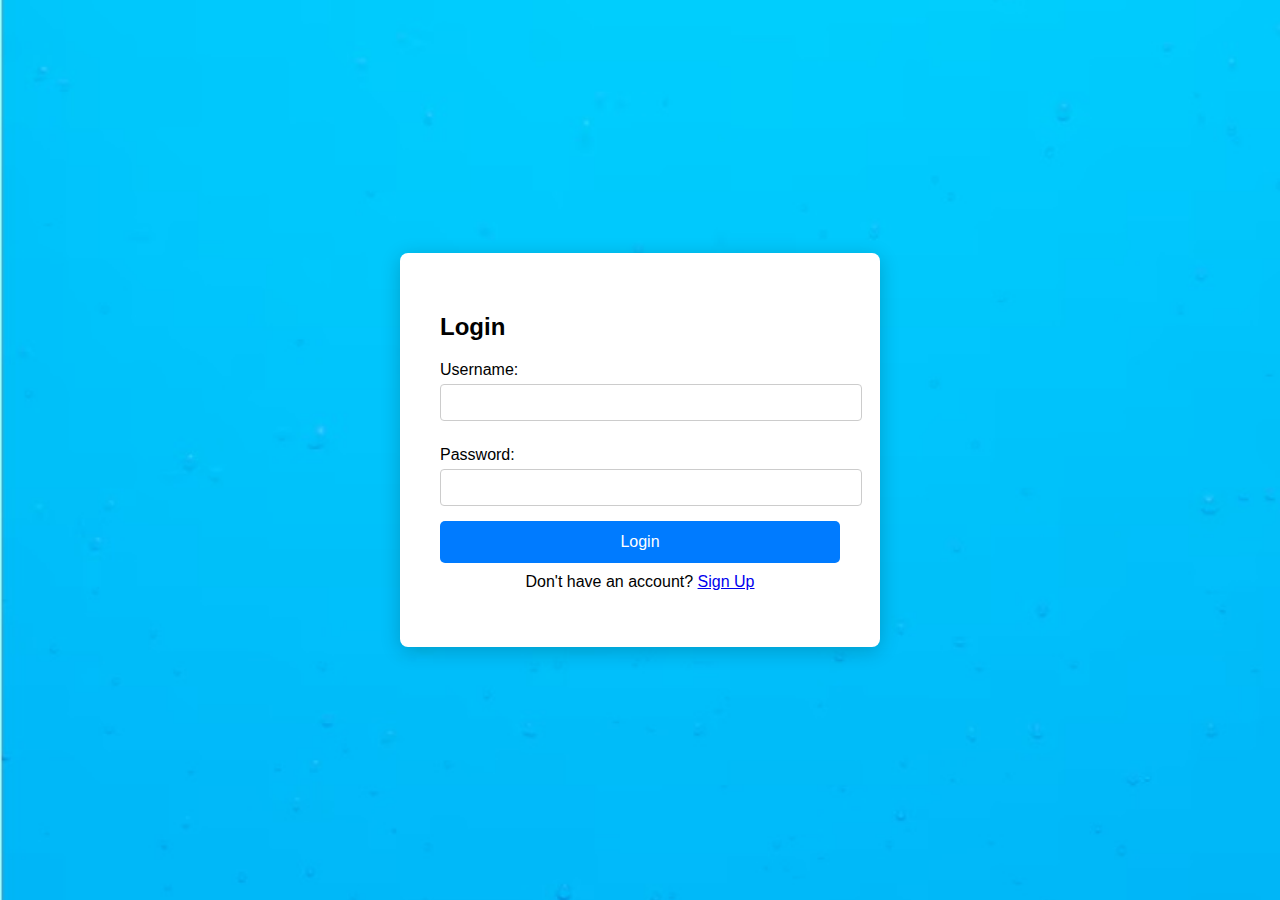
<file: index.html>
<!DOCTYPE html>
<html lang="en">
<head>
    <meta charset="UTF-8">
    <meta name="viewport" content="width=device-width, initial-scale=1.0">
    <title>Login & Sign Up</title>
    <link rel="stylesheet" href="stylelogin.css">
    
</head>
<body>
    <div class="container">
        <div id="loginSection">
            <h2>Login</h2>
            <form id="loginForm">
                <label for="username">Username:</label>
                <input type="text" id="username" required>
                <label for="password">Password:</label>
                <input type="password" id="password" required>
                <button type="submit">Login</button>
            </form>
            <p>Don't have an account? <a href="#" id="showSignup">Sign Up</a></p>
        </div>

        <div id="signupSection" style="display: none;">
            <h2>Sign Up</h2>
            <form id="signupForm">
                <label for="newUsername">Username:</label>
                <input type="text" id="newUsername" required>
                <label for="email :">Email:</label>
                <input type="text:" id="email" required>
                <label for="newPassword">Password:</label>
                
                <input type="password" id="newPassword" required>
                <button type="submit">Sign Up</button>
            </form>
            <p>Already have an account? <a href="#" id="showLogin">Login</a></p>
        </div>
    </div>
    <script>
        document.getElementById('loginForm').addEventListener('submit', function(event) {
            event.preventDefault();
            const username = document.getElementById('username').value;
            const password = document.getElementById('password').value;

            // Simplified login validation
            if (username && password) {
                // Redirect to home.html after successful login
                window.location.href = 'home.html';
            } else {
                alert("Please enter both username and password.");
            }
        });

        document.getElementById('signupForm').addEventListener('submit', function(event) {
            event.preventDefault();
            const newUsername = document.getElementById('newUsername').value;
            const newPassword = document.getElementById('newPassword').value;

            // Here, you would typically send this data to your server
            alert(`Account created for ${newUsername}!`);
        });

        document.getElementById('showSignup').addEventListener('click', function() {
            document.getElementById('loginSection').style.display = 'none';
            document.getElementById('signupSection').style.display = 'block';
        });

        document.getElementById('showLogin').addEventListener('click', function() {
            document.getElementById('signupSection').style.display = 'none';
            document.getElementById('loginSection').style.display = 'block';
        });
    </script>
</body>
</html>
</file>
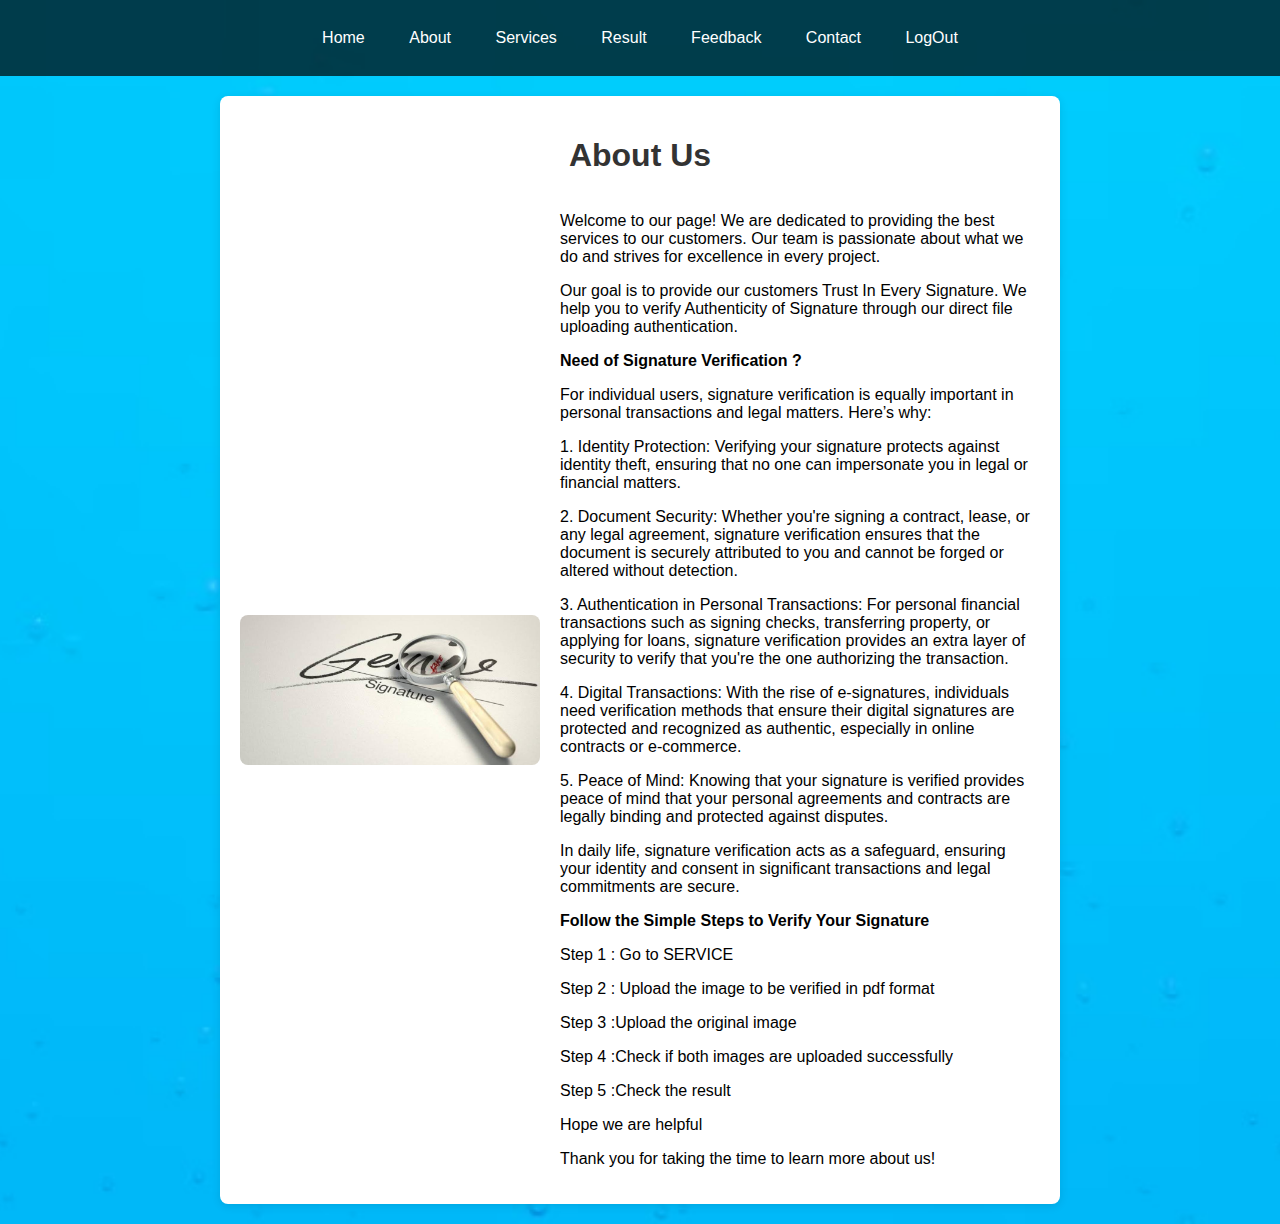
<file: about.html>
<!DOCTYPE html>
<html lang="en">
<head>
    <meta charset="UTF-8">
    <meta name="viewport" content="width=device-width, initial-scale=1.0">
    <title>About Us</title>
    <link rel="stylesheet" href="styleabout.css">
   
</head>
<body>
    <div class="navbar">
        <a href="home.html">Home</a>
        <a href="about.html">About</a>
        <a href="service.html">Services</a>
        <a href="result.html">Result</a>
        
        <a href="feedback.html">Feedback</a>
        <a href="contact.html">Contact</a>
        <a href="index.html">LogOut</a>
    </div>
    
    <div class="container">
        <h1>About Us</h1>
        <div class="content">
            <img src="forgery2.jpg" alt="About Us" class="about-photo">
            <div class="text">
                <p>Welcome to our page! We are dedicated to providing the best services to our customers. Our team is passionate about what we do and strives for excellence in every project.</p>
                <p>Our goal is to provide our customers Trust In Every Signature. We help you to verify Authenticity of Signature through our direct file uploading authentication.</p> 
                <b>Need of Signature Verification ? </b>
                <p>For individual users, signature verification is equally important in personal transactions and legal matters. Here’s why:

                <p>1. Identity Protection: Verifying your signature protects against identity theft, ensuring that no one can impersonate you in legal or financial matters.</p>
                    
                    
                   <p> 2. Document Security: Whether you're signing a contract, lease, or any legal agreement, signature verification ensures that the document is securely attributed to you and cannot be forged or altered without detection.</p>
                    
                    
                    <p>3. Authentication in Personal Transactions: For personal financial transactions such as signing checks, transferring property, or applying for loans, signature verification provides an extra layer of security to verify that you're the one authorizing the transaction.</p>
                    
                    
                  <p> 4. Digital Transactions: With the rise of e-signatures, individuals need verification methods that ensure their digital signatures are protected and recognized as authentic, especially in online contracts or e-commerce.</p>
                    
                    
                   <p> 5. Peace of Mind: Knowing that your signature is verified provides peace of mind that your personal agreements and contracts are legally binding and protected against disputes.
                    <p>In daily life, signature verification acts as a safeguard, ensuring your identity and consent in significant transactions and legal commitments are secure.</p>
                    <b>Follow the Simple Steps to Verify Your Signature </b>
                    <p>Step 1 : Go to SERVICE</p>
                    <P>Step 2 : Upload the image to be verified in pdf format</P>
                    <p>Step 3 :Upload the original image</p>
                    <p>Step 4 :Check if both images are uploaded successfully</p>
                    <p>Step 5 :Check the result</p>
                    <p>Hope we are helpful</p>
                <p>Thank you for taking the time to learn more about us!</p>
            </div>
        </div>
    </div>
</body>
</html>
</file>
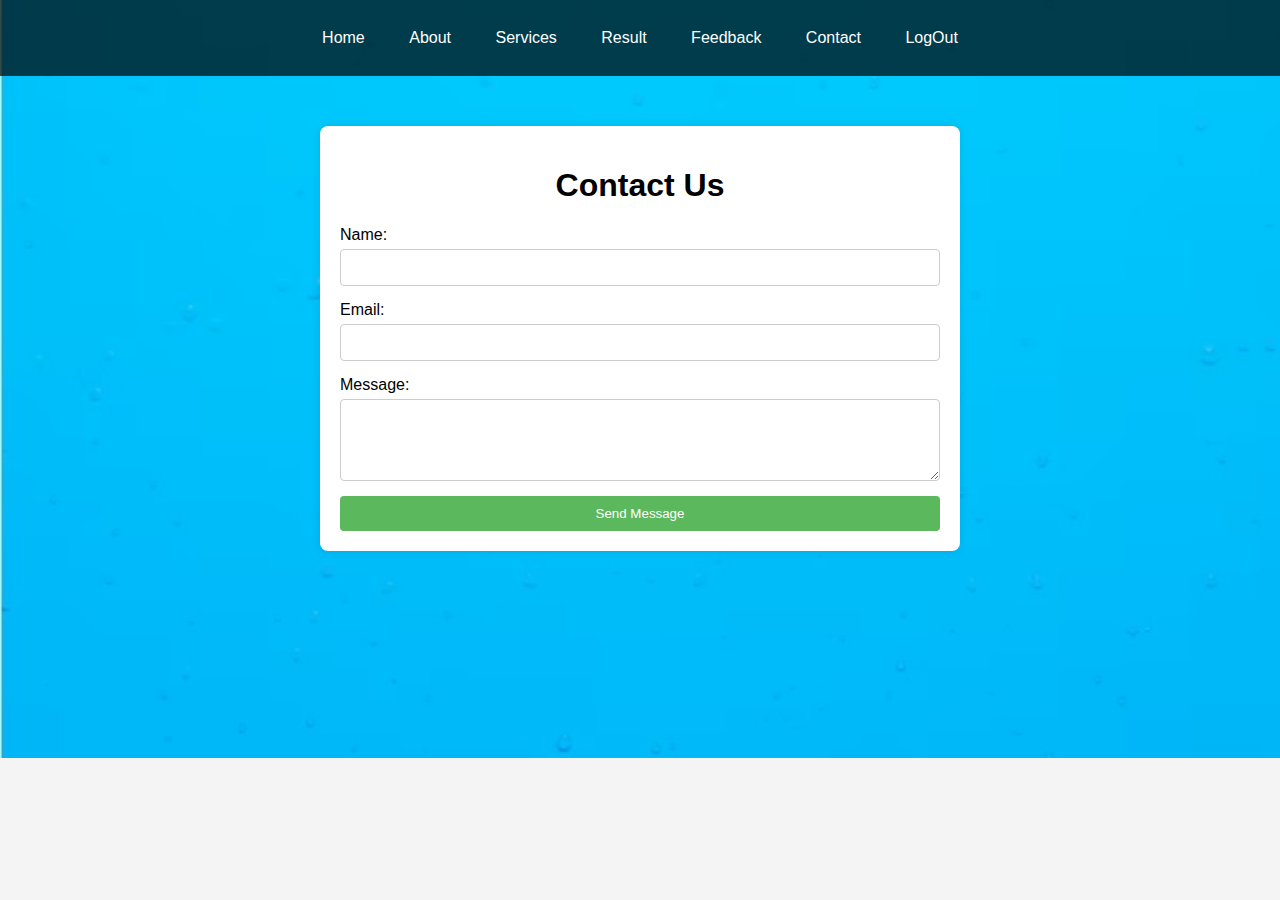
<file: contact.html>
<!DOCTYPE html>
<html lang="en">
<head>
    <meta charset="UTF-8">
    <meta name="viewport" content="width=device-width, initial-scale=1.0">
    <title>Contact Us</title>
    <link rel="stylesheet" href="stylecontact.css">
</head>
<body>
    
    <div class="navbar">
        <a href="home.html">Home</a>
        <a href="about.html">About</a>
        <a href="service.html">Services</a>
        <a href="result.html">Result</a>
        
        <a href="feedback.html">Feedback</a>
        <a href="contact.html">Contact</a>
        <a href="index.html">LogOut</a>
    </div>
    <div class="container">
        <h1>Contact Us</h1>
        <form id="contact-form" action="/contact" method="POST">
            <label for="name">Name:</label>
            <input type="text" id="name" name="name" required>

            <label for="email">Email:</label>
            <input type="email" id="email" name="email" required>

            <label for="message">Message:</label>
            <textarea id="message" name="message" rows="4" required></textarea>

            <button type="submit">Send Message</button>
        </form>
    </div>
</body>
</html>
</file>
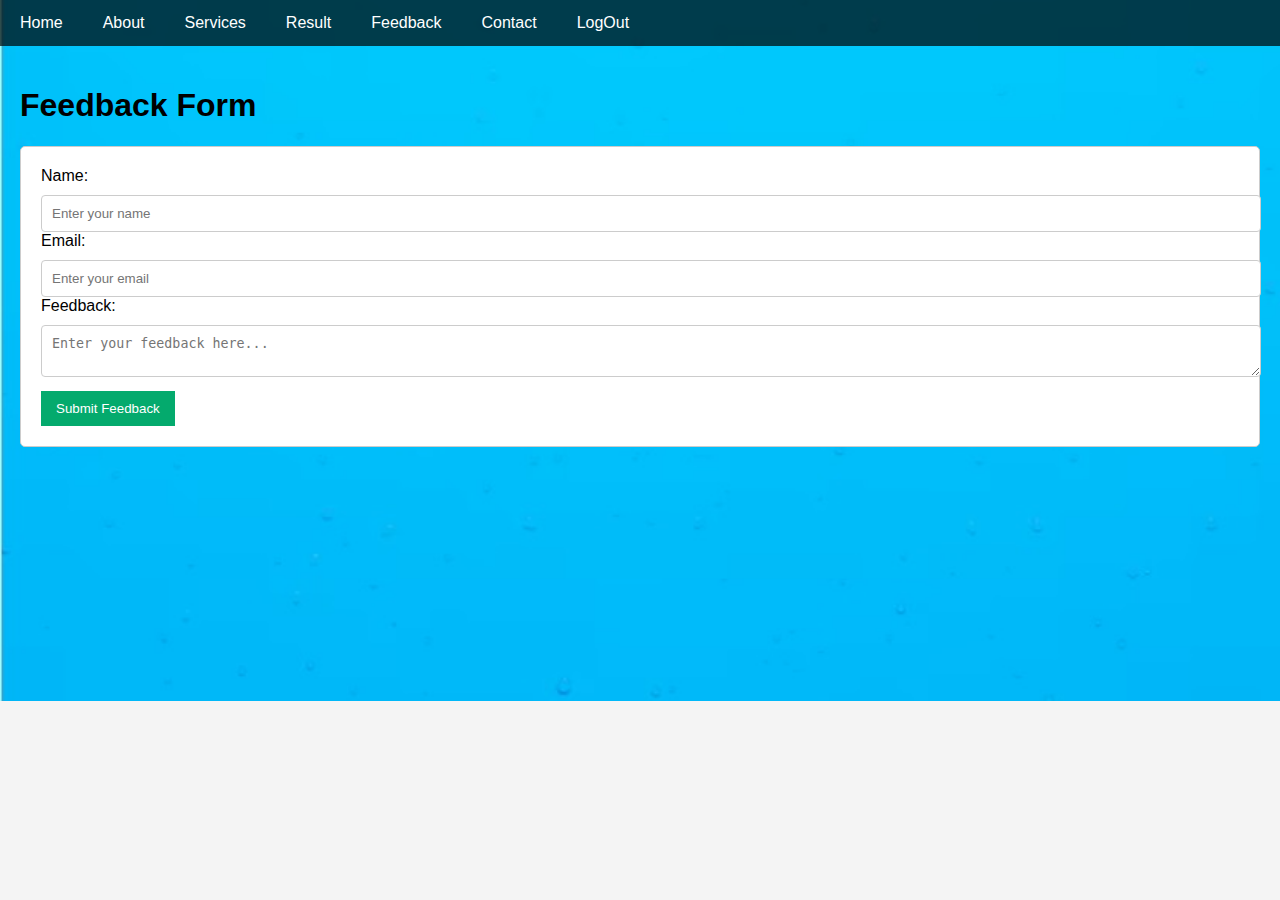
<file: feedback.html>
<!-- feedback.html -->
<!DOCTYPE html>
<html lang="en">
<head>
    <meta charset="UTF-8">
    <meta name="viewport" content="width=device-width, initial-scale=1.0">
    <title>Feedback Form</title>
    <link rel="stylesheet" href="stylefeedback.css">
    


</head>
<body>

    <!-- Navigation Bar -->
    <div class="navbar">
        <a href="home.html">Home</a>
        <A href="about.html">About</A>
        <a href="service.html">Services</a>
        <a href="result.html">Result</a>
        <a href="feedback.html">Feedback</a>
        <a href="contact.html">Contact</a>
        <a href="index.html">LogOut</a>
        

        
        
    </div>

    <div class="container">
        <h1>Feedback Form</h1>
        <div class="box">
            <form id="feedbackForm">
                <label for="name">Name:</label>
                <input type="text" id="name" name="name" required placeholder="Enter your name" />

                <label for="email">Email:</label>
                <input type="email" id="email" name="email" required placeholder="Enter your email" />

                <label for="message">Feedback:</label>
                <textarea id="message" name="message" required placeholder="Enter your feedback here..."></textarea>

                <button type="submit">Submit Feedback</button>
            </form>
        </div>
    </div>

    <script>
        document.getElementById('feedbackForm').addEventListener('submit', function(event) {
            event.preventDefault(); // Prevent the default form submission

            const name = document.getElementById('name').value;
            const email = document.getElementById('email').value;
            const message = document.getElementById('message').value;

            // Here you can add your logic to send this data to your server
            console.log('Feedback submitted:', { name, email, message });

            alert('Thank you for your feedback!'); // Show thank you message
            document.getElementById('feedbackForm').reset(); // Reset the form
        });
    </script>

</body>
</html>
</file>
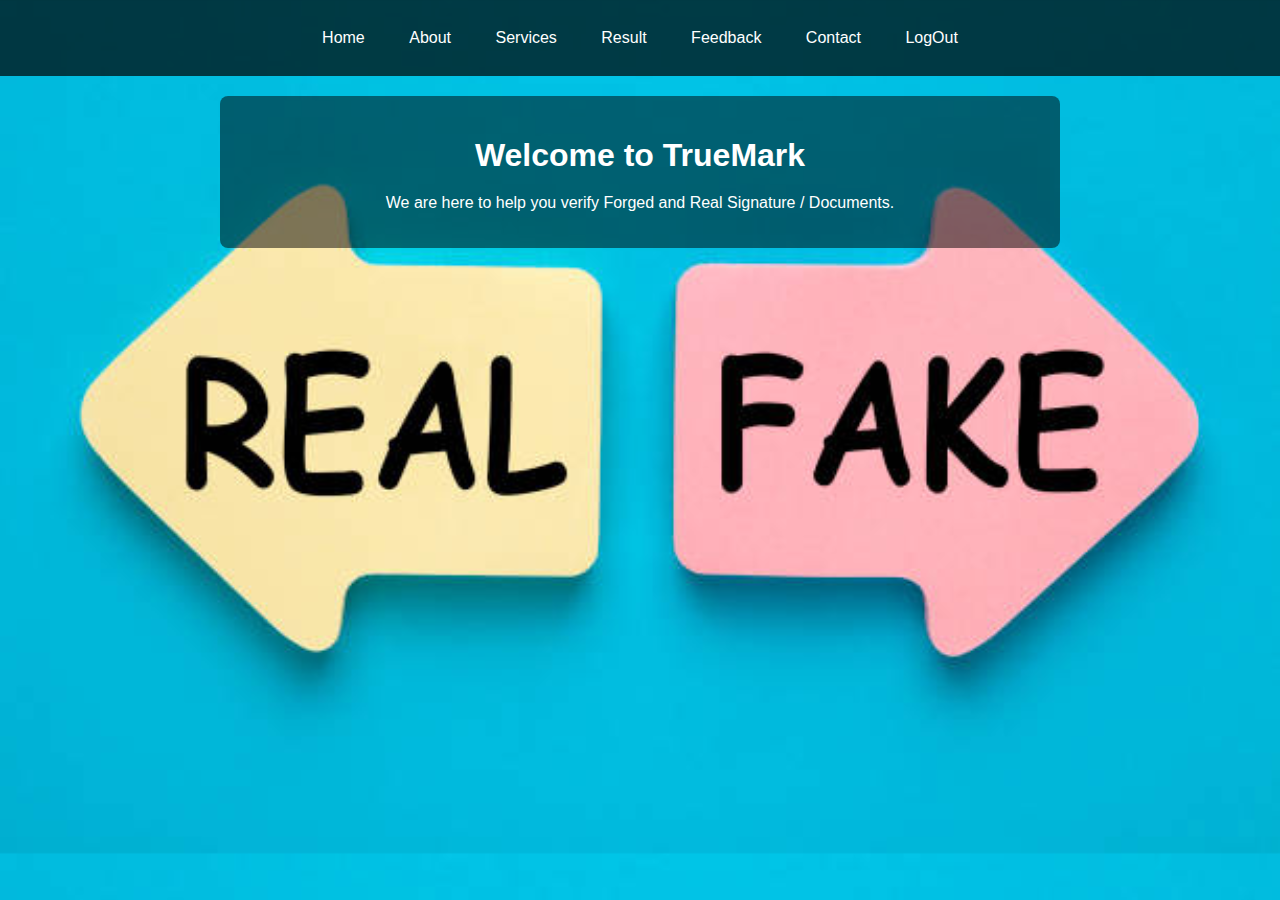
<file: home.html>
<!DOCTYPE html>
<html lang="en">
<head>
    <meta charset="UTF-8">
    <meta name="viewport" content="width=device-width, initial-scale=1.0">
    <title>Home Page</title>
    <link rel="stylesheet" href="stylehome.css">
    <style>
       
    </style>
</head>
<body>

<div class="navbar">
    <a href="home.html">Home</a>
    <a href="about.html">About</a>
    <a href="service.html">Services</a>
    <a href="result.html">Result</a>
    
    <a href="feedback.html">Feedback</a>
    <a href="contact.html">Contact</a>
    <a href="index.html">LogOut</a>
</div>

<div class="container">
    <h1>Welcome to TrueMark</h1>
    <p>We are here to help you verify Forged and Real Signature / Documents.</p>
</div>

</body>
</html>
</file>
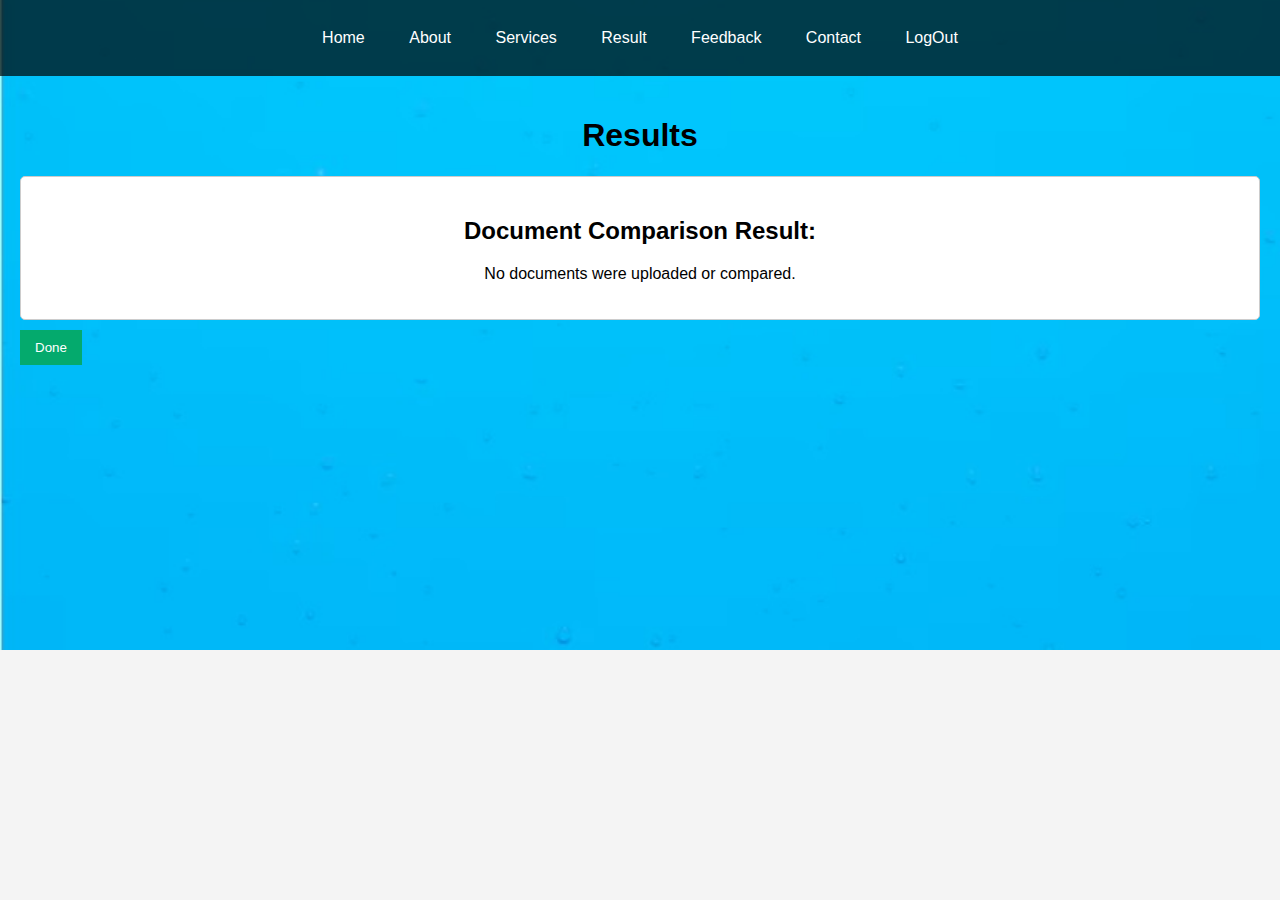
<file: result.html>
<!-- result.html -->
<!DOCTYPE html>
<html lang="en">
<head>
    <meta charset="UTF-8">
    <meta name="viewport" content="width=device-width, initial-scale=1.0">
    <title>Result Page</title>
    <link rel="stylesheet" href="styleresult.css">
    <style>
       
    </style>
</head>
<body>
    
    <div class="navbar">
        <a href="home.html">Home</a>
        <a href="about.html">About</a>
        <a href="service.html">Services</a>
        <a href="result.html">Result</a>
        
        <a href="feedback.html">Feedback</a>
        <a href="contact.html">Contact</a>
        <a href="index.html">LogOut</a>
    </div>
    <div class="container">
        <h1>Results</h1>
        <div class="result-box">
            <h2>Document Comparison Result:</h2>
            <p id="comparisonResult"></p>
        </div>

        <button type="Done">Done</button>
    </div>

    <script>
        // Get the comparison result from local storage
        const result = localStorage.getItem("comparisonResult");
        const comparisonResultElement = document.getElementById("comparisonResult");

        // Check if result exists and display appropriate message
        if (result) {
            comparisonResultElement.textContent = result === "Original" ? "The document is Original." : "The document is Fake.";
        } else {
            comparisonResultElement.textContent = "No documents were uploaded or compared.";
        }
    </script>

</body>
</html>
</file>
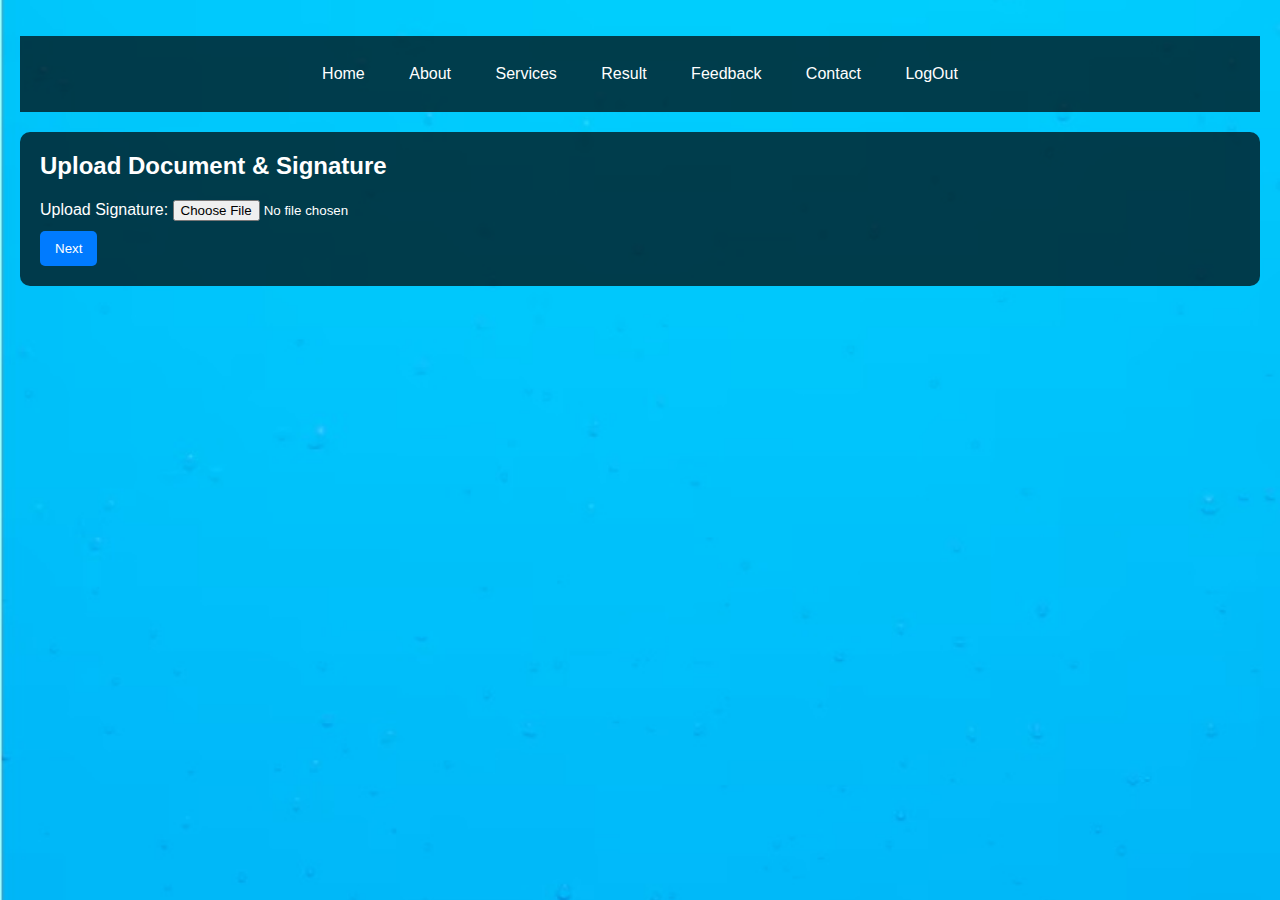
<file: service.html>
<!DOCTYPE html>
<html lang="en">
<head>
    <meta charset="UTF-8">
    <meta name="viewport" content="width=device-width, initial-scale=1.0">
    <title>Services</title>
    <link rel="stylesheet" href="styleindex.css">
    
</head>
<body>
    <nav>
        <ul>
            <div class="navbar">
                <a href="home.html">Home</a>
                <a href="about.html">About</a>
                <a href="service.html">Services</a>
                <a href="result.html">Result</a>
                <a href="feedback.html">Feedback</a>
                <a href="contact.html">Contact</a>
                <a href="index.html">LogOut</a>
        </ul>
    </nav>

    <div class="container" id="content">
        <!-- Upload Document & Signature Page -->
        <div id="upload" class="page active">
            <h2>Upload Document & Signature</h2>
            <form id="uploadForm">
                
                <label for="signature">Upload Signature:</label>
                <input type="file" id="signature" required>
                <br>
                <button type="button" onclick="nextPage('original')">Next</button>
            </form>
        </div>

        <!-- Upload Original Document Page -->
        <div id="original" class="page">
            <h2>Upload Original Document</h2>
            <form id="originalForm">
                <label for="originalDocument">Upload Original Document:</label>
                <input type="file" id="originalSignature" required>
                <br>
                <button type="button" onclick="nextPage('result')">Next</button>
            </form>
        </div>

        <!-- Result Page -->
        <div id="result" class="page">
            <h2>Submission Result</h2>
            <p>Your documents have been successfully uploaded!</p>
            
        </div>
    </div>

    <script>
        function showPage(pageId) {
            const pages = document.querySelectorAll('.page');
            pages.forEach(page => {
                page.classList.remove('active');
            });
            document.getElementById(pageId).classList.add('active');
        }

        function nextPage(nextPageId) {
            const activePage = document.querySelector('.page.active');
            // Optionally, validate the form before moving to the next page
            if (activePage.querySelector('form').checkValidity()) {
                showPage(nextPageId);
            } else {
                alert('Please fill in all required fields.');
            }
        }
    </script>
</body>
</html>
</file>
<file: stylelogin.css>
body {
    font-family: Arial, sans-serif;
    background-color: #f0f0f0;
    display: flex;
    justify-content: center;
    align-items: center;
    height: 100vh;
    margin: 0;
    background-image: url(forgery1.jpg);
    background-repeat: no-repeat;
    background-size: cover;
    background-position: center;
    


}

.container {
    background: white;
    padding: 40px;
    border-radius: 8px;
    box-shadow: 0 4px 20px rgba(0, 0, 0, 0.2);
    width: 400px;
    max-width: 100%;
}

h2 {
    margin-bottom: 20px;
}

label {
    display: block;
    margin: 10px 0 5px;
}

input {
    width: 100%;
    padding: 10px;
    margin-bottom: 15px;
    border: 1px solid #ccc;
    border-radius: 4px;
}

button {
    width: 100%;
    padding: 12px;
    background-color: #007bff;
    color: white;
    border: none;
    border-radius: 5px;
    cursor: pointer;
    font-size: 16px;
}

button:hover {
    background-color: #0056b3;
}

p {
    margin-top: 10px;
    text-align: center;
}
</file>
<file: styleabout.css>
body {
    font-family: Arial, sans-serif;
    margin: 0;
    padding: 0;
    background-color: #f4f4f4;
    background-image: url(forgery1.jpg);
    background-repeat: no-repeat;
    background-size: cover;
    background-position: center;
}

.container {
    max-width: 800px;
    margin: 20px auto;
    padding: 20px;
    background-color: #fff;
    border-radius: 8px;
    box-shadow: 0 2px 10px rgba(0, 0, 0, 0.1);
}

h1 {
    text-align: center;
    color: #333;
}
.navbar {
    background-color: rgba(0, 0, 0, 0.7);
    padding: 15px;
    text-align: center;
}
.navbar a {
    color: white;
    padding: 14px 20px;
    text-decoration: none;
    display: inline-block;
}
.navbar a:hover {
    background-color: rgba(255, 255, 255, 0.3);
}

.content {
    display: flex;
    align-items: center;
}

.about-photo {
    max-width: 300px;
    border-radius: 8px;
    margin-right: 20px;
}

.text {
    flex: 1;
}
</file>
<file: stylecontact.css>
body {
    font-family: Arial, sans-serif;
    background-color: #f4f4f4;
    margin: 0;
    padding: 0;
    background-image: url(forgery1.jpg);
    background-repeat: no-repeat;
    background-size: cover;
    background-position: center;
}
.navbar {
    background-color: rgba(0, 0, 0, 0.7);
    padding: 15px;
    text-align: center;
}
.navbar a {
    color: white;
    padding: 14px 20px;
    text-decoration: none;
    display: inline-block;
}
.navbar a:hover {
    background-color: rgba(255, 255, 255, 0.3);
}

.container {
    max-width: 600px;
    margin: 50px auto;
    padding: 20px;
    background: white;
    border-radius: 8px;
    box-shadow: 0 0 10px rgba(0, 0, 0, 0.1);
}

h1 {
    text-align: center;
}

form {
    display: flex;
    flex-direction: column;
}

label {
    margin-bottom: 5px;
}

input, textarea {
    margin-bottom: 15px;
    padding: 10px;
    border: 1px solid #ccc;
    border-radius: 4px;
}

button {
    padding: 10px;
    background-color: #5cb85c;
    color: white;
    border: none;
    border-radius: 4px;
    cursor: pointer;
}

button:hover {
    background-color: #4cae4c;
}
</file>
<file: stylefeedback.css>
body {
    font-family: Arial, sans-serif;
    margin: 0;
    padding: 0;
    background-color: #f4f4f4;
    background-image: url(forgery1.jpg);
    background-repeat: no-repeat;
    background-size: cover;
    background-position: center;
}
.navbar {
    background-color: rgba(0, 0, 0, 0.7);
    overflow: hidden;
}
.navbar a {
    float: left;
    display:inline-block ;
    color: white;
    text-align: center;
    padding: 14px 20px;
    text-decoration: none;
}

.container {
    padding: 20px;
}
.box {
    border: 1px solid #ccc;
    border-radius: 5px;
    padding: 20px;
    margin-bottom: 20px;
    background-color: white;
}
input[type="text"], input[type="email"], textarea {
    width: 100%;
    padding: 10px;
    margin-top: 10px;
    border: 1px solid #ccc;
    border-radius: 4px;
}
button {
    background-color: #04AA6D;
    color: white;
    padding: 10px 15px;
    border: none;
    cursor: pointer;
    margin-top: 10px;
}
button:hover {
    background-color: #039a5c;
}
</file>
<file: stylehome.css>
body {
    font-family: Arial, sans-serif;
    margin: 0;
    padding: 0;
    background-image: url(forgery.jpg); /* Replace with your image URL */
    background-size: cover;
    color: white;
}
.navbar {
    background-color: rgba(0, 0, 0, 0.7);
    padding: 15px;
    text-align: center;
}
.navbar a {
    color: white;
    padding: 14px 20px;
    text-decoration: none;
    display: inline-block;
}
.navbar a:hover {
    background-color: rgba(255, 255, 255, 0.3);
}
.container {
    max-width: 800px;
    margin: 20px auto;
    padding: 20px;
    background: rgba(0, 0, 0, 0.5);
    border-radius: 8px;
    text-align: center;
}

h1 {
    margin-bottom: 20px;
}
</file>
<file: styleresult.css>
body {
    font-family: Arial, sans-serif;
    margin: 0;
    padding: 0;
    background-color: #f4f4f4;
    background-image: url(forgery1.jpg);
    background-repeat: no-repeat;
    background-size: cover;
    background-position: center;
    

}
.container {
    padding: 20px;
}
.navbar {
    background-color: rgba(0, 0, 0, 0.7);
    padding: 15px;
    text-align: center;
}
.navbar a {
    color: white;
    padding: 14px 20px;
    text-decoration: none;
    display: inline-block;
}
.navbar a:hover {
    background-color: rgba(255, 255, 255, 0.3);
}
h1 {
    text-align: center;
}
.result-box {
    border: 1px solid #ccc;
    border-radius: 5px;
    padding: 20px;
    margin-top: 20px;
    background-color: white;
    text-align: center;
}
button {
    background-color: #04AA6D;
    color: white;
    padding: 10px 15px;
    border: none;
    cursor: pointer;
    margin-top: 10px;
}
button:hover {
    background-color: #039a5c;
}
</file>
<file: styleindex.css>
body {
    font-family: Arial, sans-serif;
    background: url(forgery1.jpg) no-repeat center center fixed;
    background-size: cover;
    color: #fff;
    margin: 0;
    padding: 20px;
}
.navbar {
    background-color: rgba(0, 0, 0, 0.7);
    padding: 15px;
    text-align: center;
}
.navbar a {
    color: white;
    padding: 14px 20px;
    text-decoration: none;
    display: inline-block;
}
.navbar a:hover {
    background-color: rgba(255, 255, 255, 0.3);
}
nav {
    margin-bottom: 20px;
}
nav ul {
    list-style: none;
    padding: 0;
}
nav ul li {
    display: inline;
    margin-right: 20px;
}
.container {
    background: rgba(0, 0, 0, 0.7);
    padding: 20px;
    border-radius: 10px;
}

.page {
    display: none;
}
.active {
    display: block;
}
h2 {
    margin-top: 0;
}
input[type="file"] {
    margin-bottom: 10px;
}
button {
    background: #007BFF;
    color: white;
    border: none;
    padding: 10px 15px;
    border-radius: 5px;
    cursor: pointer;
    transition: background 0.3s;
}
button:hover {
    background: #0056b3;
}
button:disabled {
    background: #ccc;
    cursor: not-allowed;
}
</file>
